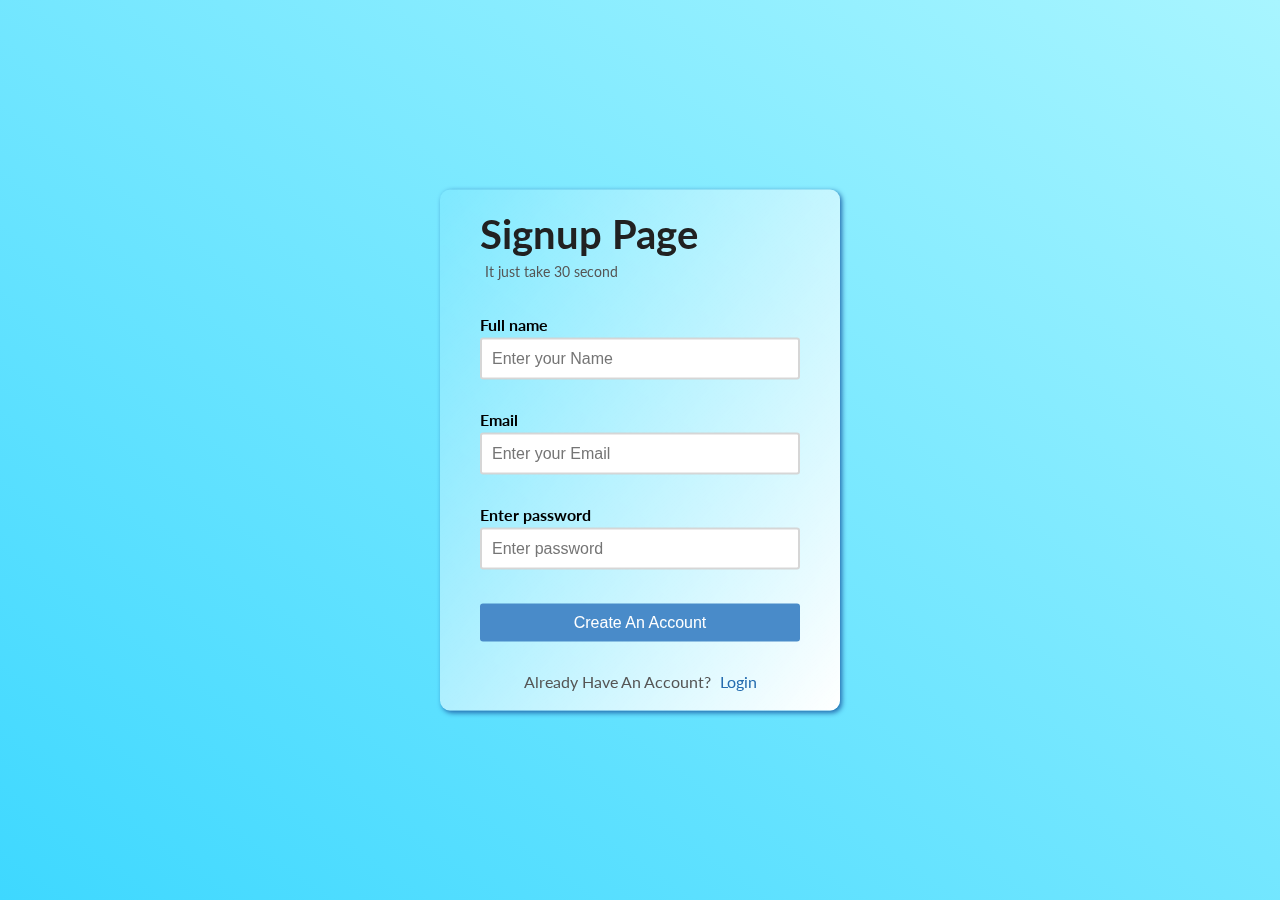
<file: signup.html>
<!DOCTYPE html>
<html lang="en">
<head>
    <meta charset="UTF-8">
    <meta http-equiv="X-UA-Compatible" content="IE=edge">
    <meta name="viewport" content="width=device-width, initial-scale=1.0">
    <title>Sign up page</title>
    <link rel="stylesheet" href="signup.css">
</head>
<body>
    <div class="outerbox">
        <div class="innerbox">
            
            <header class="signup-header">
                <h1>Signup Page</h1>
                <p>It just take 30 second</p>
            </header>
            <main class="signup-body">
                <form action="#">
                    <p>
                        <label for="full name">Full name</label>
                        <input type="text" id="fullname" placeholder="Enter your Name" required>
                    </p>
                    <p>
                        <label for="email">Email</label>
                        <input type="email" id="email" placeholder="Enter your Email" required>
                    </p>
                    <p>
                        <label for="password">Enter password</label>
                        <input type="password" id="password" placeholder="Enter password" required>
                    </p>
                    <p>
                        <input type="submit" id="submit" value="Create An Account">
                    </p>
                </form>
            </main>
            <footer class="signup-footer">
                <p>Already Have An Account? <a href="#">Login</a></p>
            </footer>
        </div>
        <div class="circle c1"></div>
        <div class="circle c2"></div>
    </div>
</body>
</html>
</file>
<file: signup.css>
@import url('https://fonts.googleapis.com/css2?family=Lato:wght@400;700&display=swap');
*{
    margin: 0;
    padding: 0;
    box-sizing: border-box;
}

body{
    font-family: 'Lato', sans-serif;
}

.outerbox{
    width: 100vw;
    height: 100vh;
    background: linear-gradient(to top right, #3ed8ff, #a8f5ff);
}

.innerbox{
    width: 400px;
    margin: 0 auto;
    position: relative;
    top: 50%;
    transform: translateY(-50%);
    padding: 20px 40px;
    /* background-color: #ffffff20; */
    background: linear-gradient(to top left, #ffffff, #ffffff09);
    backdrop-filter: blur(8px);
    border-radius: 10px;
    box-shadow: 2px 2px 5px #256caf;
    z-index: 1;
}

.signup-header h1{
    font-size: 2.5rem;
    color: #212121;
}

.signup-header p{
    font-size: 0.9rem;
    color: #555555;
     padding: 5px; 
    
}

.signup-body{
    margin: 20px 0px;
}

.signup-body p{
    margin: 10px 0px;
    padding: 10px 0px;
}

.signup-body p label{
    display: block;
    font-weight: bold;
}

.signup-body p input{
    width: 100%;
    padding: 10px; 
    border: 2px solid #cccc; 
    border-radius: 3px;
    font-size: 1rem;
    margin-top: 4px;

}

.signup-body p input[type="submit"]{
    background-color: #498bc9;
    border: none;
    color: white;
    cursor: pointer;
}

.signup-body p input[type="submit"]:hover {
    color: black;
    background-color: #256caf;
}

.signup-footer p{
    color: #555;
    text-align: center;
}

.signup-footer p a{
    color: #256caf;
    text-decoration: none;
    padding-left: 5px;
}

.signup-footer p a:hover{
    color: #3a3333;
}

/* .circle{
    height: 200px;
    width: 200px;
    border-radius: 100px;
    background: linear-gradient(to top left, #ffffffff, #ffffff33);
    position: absolute;
} */

/* .c1{
    top: 50px;
    left: 40px;
}

.c2{
    bottom: 50px;
    right: 40px;
} */
</file>
